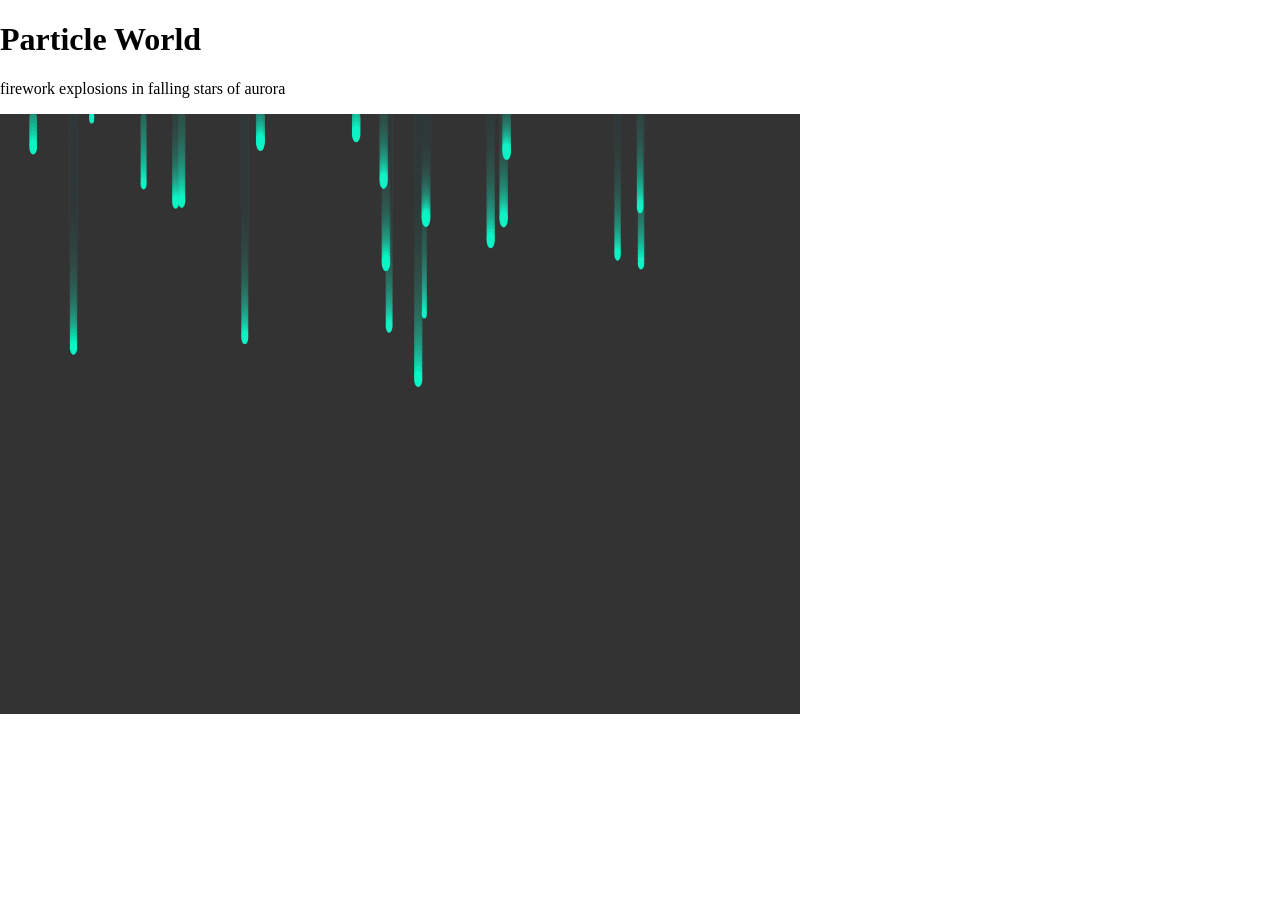
<file: _particleworld-template/index.html>
<!DOCTYPE html>
<html lang="en">

<head>
  <meta charset="UTF-8">
  <meta name="viewport" content="width=device-width, initial-scale=1.0">

  <title>Particle World</title>
  <link rel="stylesheet" href="css/style.css">
  <script src="lib/p5.js"></script>
  <!-- <script src="lib/p5.sound.js"></script> -->
</head>

<body>
  <h1>Particle World</h1>
  <p>firework explosions in falling stars of aurora </p>

  <div id="p5-canvas-container">
    <!-- p5 canvas will be appended here. -->
  </div>

  <!-- your script file should be included at the end of the body tag -->
  <!-- so that it can manipulate HTML elements above. -->
  <script src="js/script.js"></script>
</body>

</html>
</file>
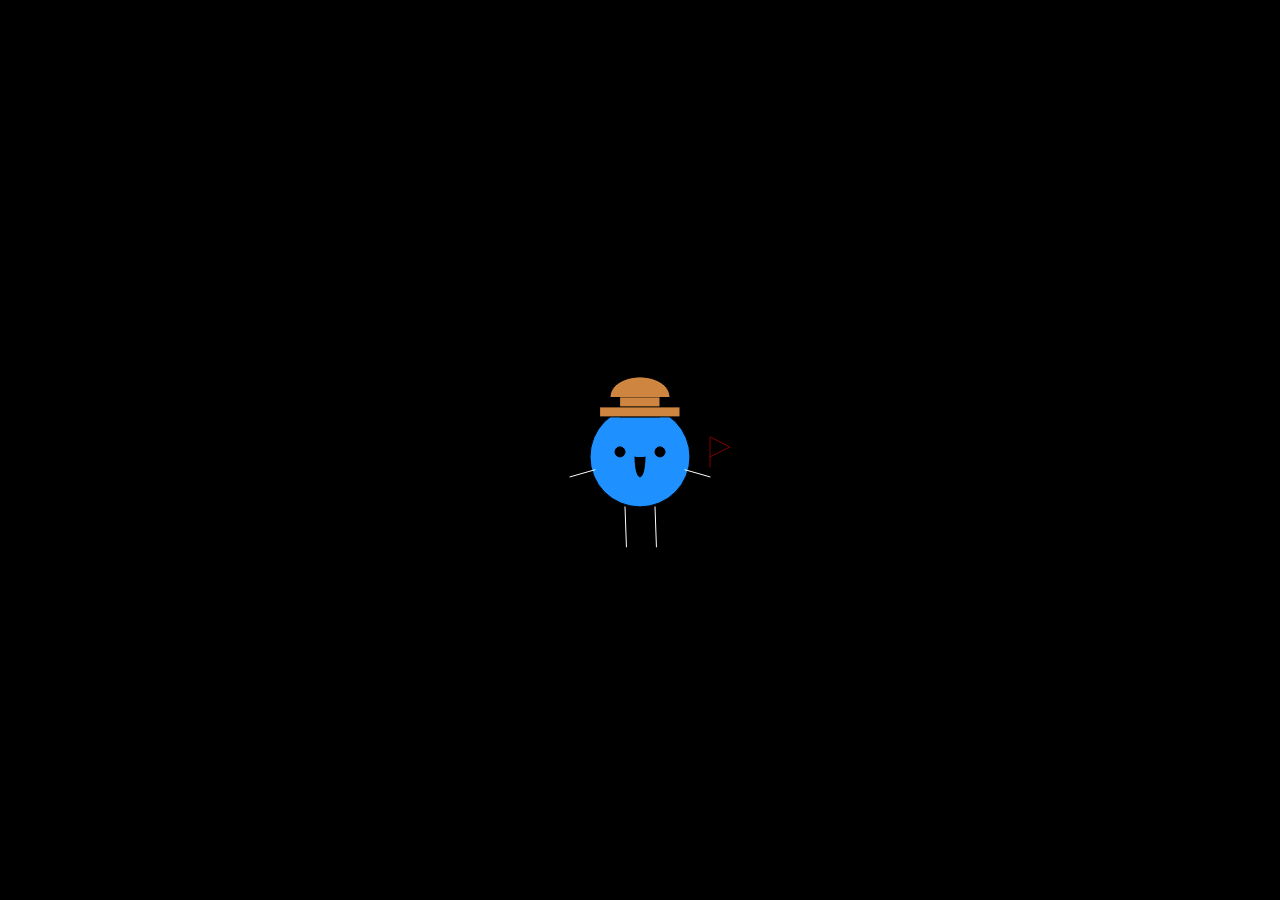
<file: object-dancers-template/index.html>
<!DOCTYPE html>
<html lang="en">

<head>
  <meta charset="utf-8" />
  <meta name="viewport" content="width=device-width, initial-scale=1.0">

  <title>CCLab | Object Dancer</title>

  <link rel="stylesheet" type="text/css" href="css/style.css">

  <script src="lib/p5.js"></script>
  <!-- Uncomment the line below if you use audio. -->
  <!-- <script src="lib/p5.sound.js"></script> -->
  <script src="js/floor.js"></script>
</head>

<body>
  <!-- the following div will contain the p5 canvas. -->
  <div id="p5-canvas-container">
    <!-- p5 canvas will be appended here. -->
  </div>

  <!-- the script tag below should always be at the bottom, right before the closing body tag -->
  <script src="js/sketch.js"></script>
</body>

</html>
</file>
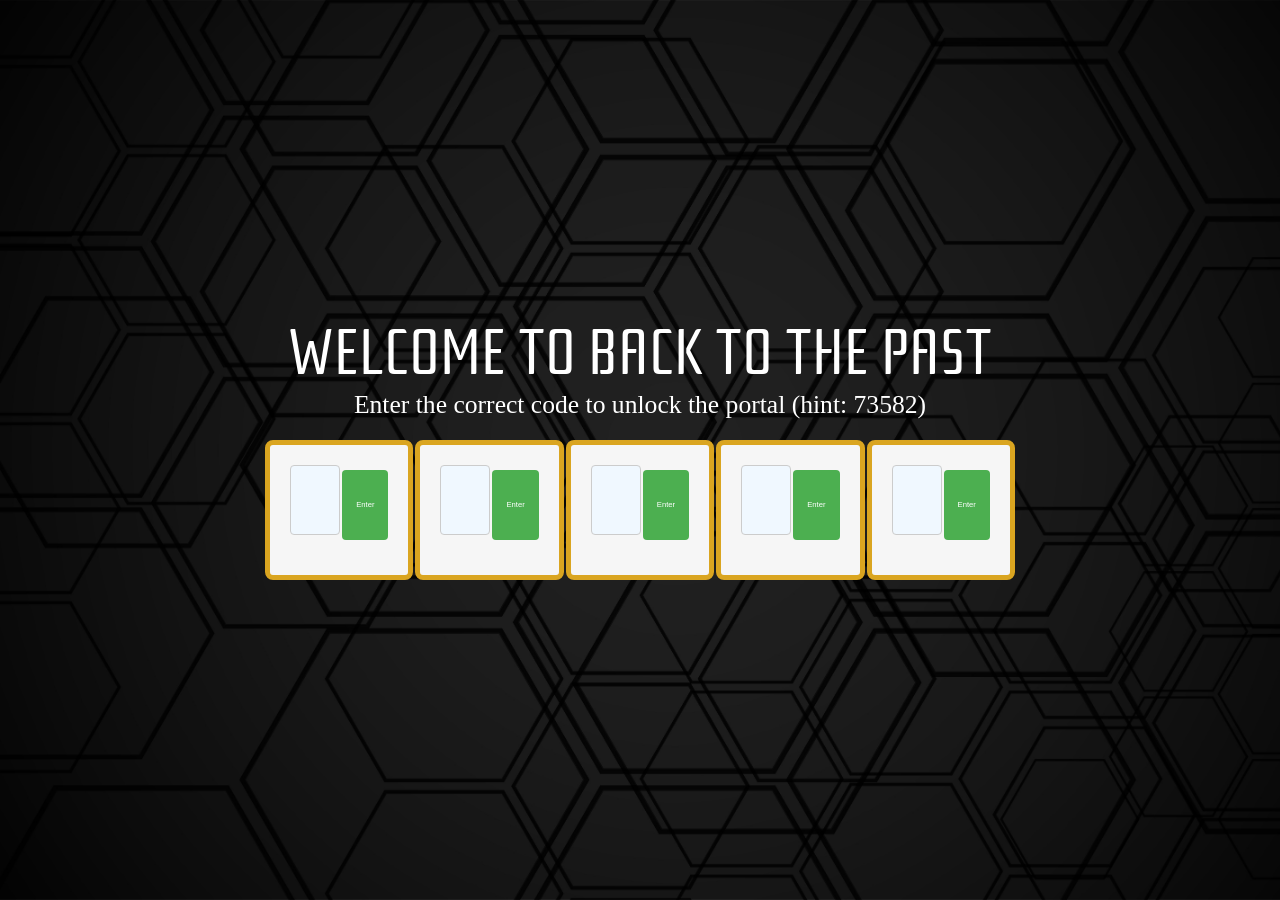
<file: project-b-draft/index.html>
<html lang="en">
<head>
    <meta charset="UTF-8">
    <meta name="viewport" content="width=device-width, initial-scale=1.0">
    <title>Welcome to the Portal</title>
    <link rel="stylesheet" href="CSS/main.css">
    <script src="JS/lib/p5.js"></script>
    <link
      rel="stylesheet"
      href="https://fonts.googleapis.com/css?family=Rationale"
    />
</head>
<body>
    <div class="bg-img">
        
        <div class="container">

            <header class="header">
                <div class="header-items">
                    <div class="title">WELCOME TO BACK TO THE PAST</div>
                    <span class="subtitle">Enter the correct code to unlock the portal (hint: 73582) </span>
                </div>
            </header>
            
            <div class="box" id="box1">
                <input type="number" id="input1">
                <button onclick="unlockBox(1)">Enter</button>
                <p class="status"></p>
            </div>
    
            <div class="box" id="box2">
                <input type="number" id="input2">
                <button onclick="unlockBox(2)">Enter</button>
                <p class="status"></p>
            </div>
    
            <div class="box" id="box3">
                <input type="number" id="input3">
                <button onclick="unlockBox(3)">Enter</button>
                <p class="status"></p>
            </div>
    
            <div class="box" id="box4">
                <input type="number" id="input4">
                <button onclick="unlockBox(4)">Enter</button>
                <p class="status"></p>
            </div>
    
            <div class="box" id="box5">
                <input type="number" id="input5">
                <button onclick="unlockBox(5)">Enter</button>
                <p class="status"></p>
            </div>
    
        </div>
    
    </div>
    
    <script src="JS/script.js"></script>
</body>
</html>
</file>
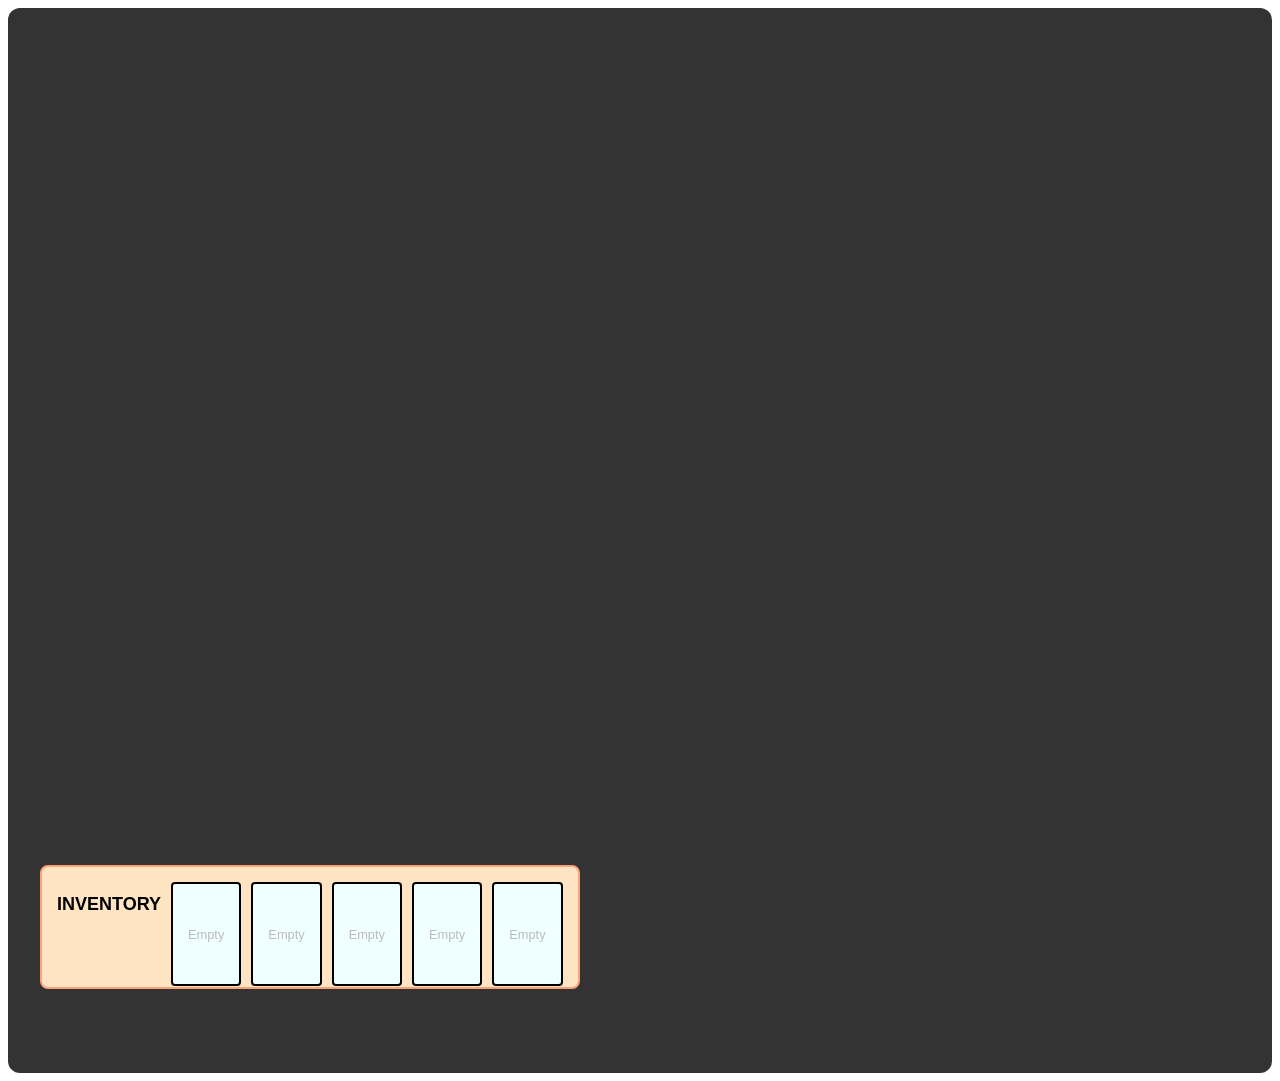
<file: project-b-draft/unlocked.html>
<html lang="en">
<head>
    <meta charset="UTF-8">
    <meta name="viewport" content="width=device-width, initial-scale=1.0">
    <title>unlocked</title>
    <link rel="stylesheet" href="CSS/index.css">
</head>
<body>
    <div class="game-box">

    </div>

    <div class="inventory">
    <h1 class="inventory-title">INVENTORY</h1>
        <div class="slot" onclick="selectslot(1)"></div>
        <div class="slot" onclick="selectslot(2)"></div>
        <div class="slot" onclick="selectslot(3)"></div>
        <div class="slot" onclick="selectslot(4)"></div>
        <div class="slot" onclick="selectslot(5)"></div>
    </div>
   
    <script src="JS/main.js"></script>
</body>
</html>
</file>
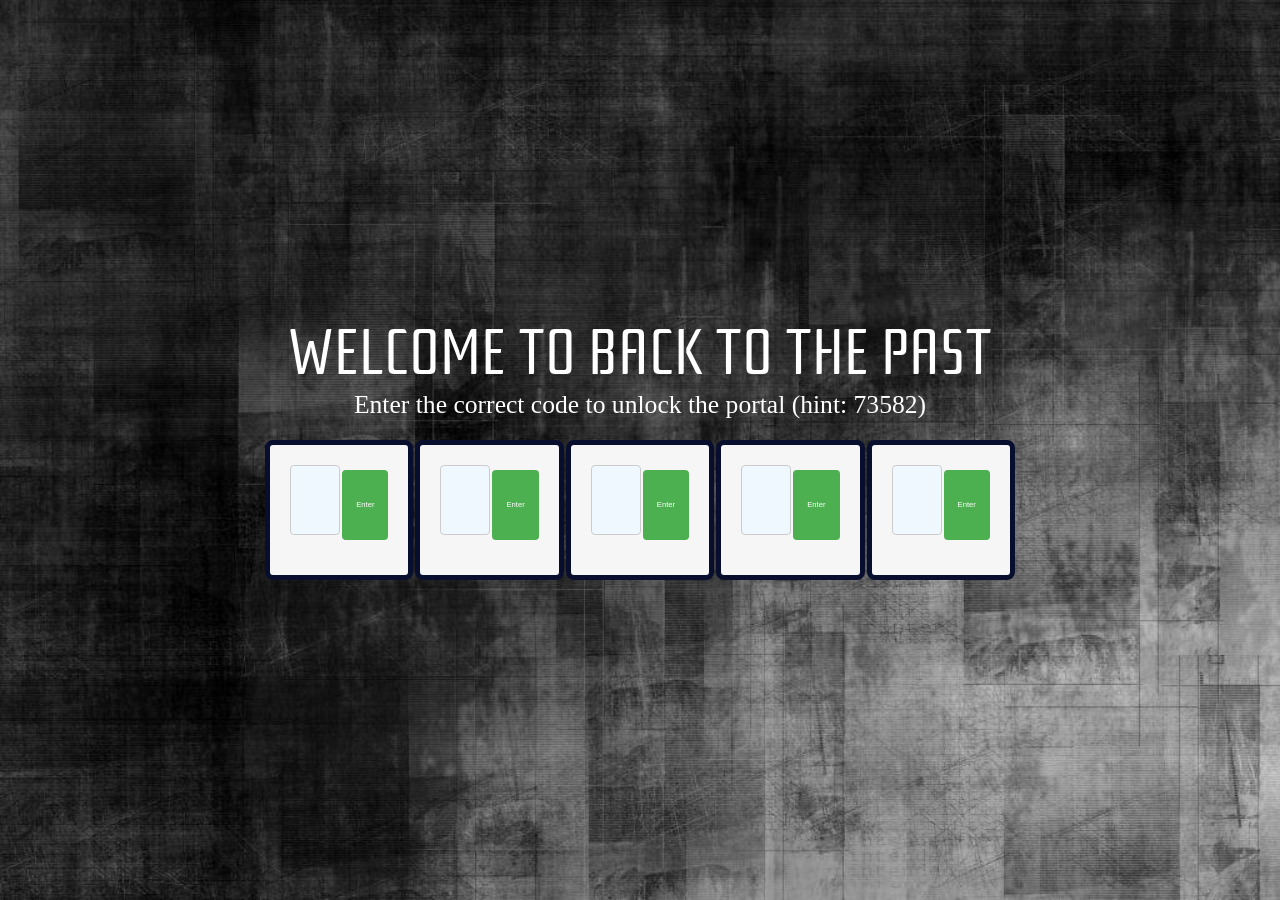
<file: ProjectB/homepage.html>
<html lang="en">
<head>
    <meta charset="UTF-8">
    <meta name="viewport" content="width=device-width, initial-scale=1.0">
    <title>Welcome to the Portal</title>
    <link rel="stylesheet" href="CSS/homepage.css">
    <script src="JS/lib/p5.js"></script>
    <link
      rel="stylesheet"
      href="https://fonts.googleapis.com/css?family=Rationale"
    />
</head>
<body>
    <div class="bg-img">
        
        <div class="container">

            <header class="header">
                <div class="header-items">
                    <div class="title">WELCOME TO BACK TO THE PAST</div>
                    <span class="subtitle">Enter the correct code to unlock the portal (hint: 73582) </span>
                </div>
            </header>
            
            <div class="box" id="box1">
                <input type="number" id="input1">
                <button onclick="unlockBox(1)">Enter</button>
                <p class="status"></p>
            </div>
    
            <div class="box" id="box2">
                <input type="number" id="input2">
                <button onclick="unlockBox(2)">Enter</button>
                <p class="status"></p>
            </div>
    
            <div class="box" id="box3">
                <input type="number" id="input3">
                <button onclick="unlockBox(3)">Enter</button>
                <p class="status"></p>
            </div>
    
            <div class="box" id="box4">
                <input type="number" id="input4">
                <button onclick="unlockBox(4)">Enter</button>
                <p class="status"></p>
            </div>
    
            <div class="box" id="box5">
                <input type="number" id="input5">
                <button onclick="unlockBox(5)">Enter</button>
                <p class="status"></p>
            </div>
    
        </div>
    
    </div>
    
    <script src="JS/script.js"></script>
</body>
</html>
</file>
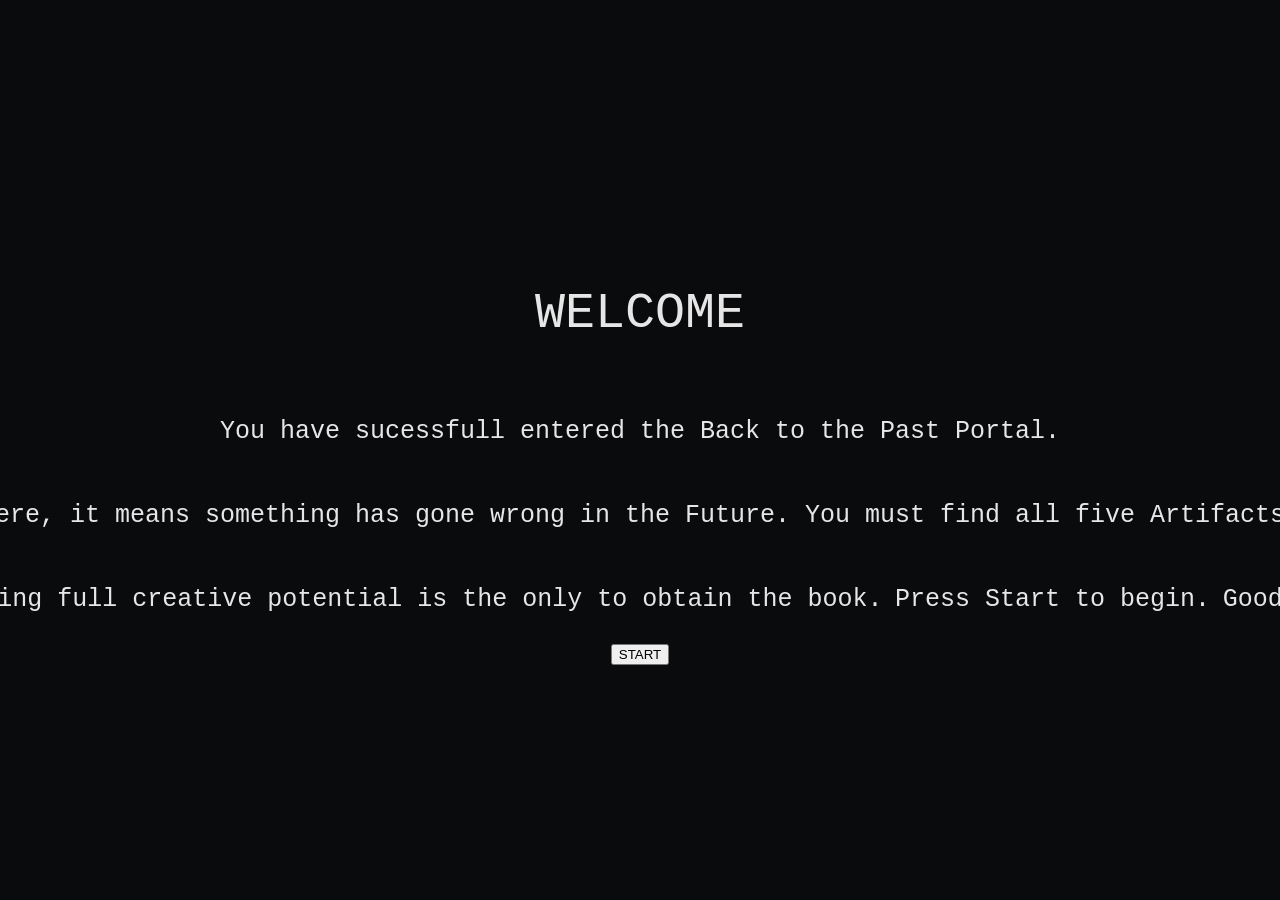
<file: ProjectB/intermediate.html>
<!DOCTYPE html>
<html lang="en">
<head>
    <meta charset="UTF-8">
    <meta name="viewport" content="width=device-width, initial-scale=1.0">
    <title>Intermediate</title>
    <link rel="stylesheet" href="CSS/intermediate.css">
    <link
      rel="stylesheet"
      href="https://fonts.googleapis.com/css?family=Rationale"
    />
</head>
<body>
    <div class="container">
            <p class="line1">WELCOME</p>
        <div class="typing">
            <p class="line2">You have sucessfull entered the Back to the Past Portal.</p>
        </div>
        <div class="typing">
            <p class="line3">If you are here, it means something has gone wrong in the Future. You must find all five Artifacts to save it.</p>
        </div>
        <div class="typing">
            <p class="line4">Unlocking full creative potential is the only to obtain the book.</p>
        </div>
        <div class="typing">
            <p class="line5">Press Start to begin.</p>
        </div>

        <div class="typing">
            <p class="line6">Good luck.</p>
        </div>
    </div>
    <button class="redirect-btn" onclick="redirect()">START</button>

</body>
</html>
</file>
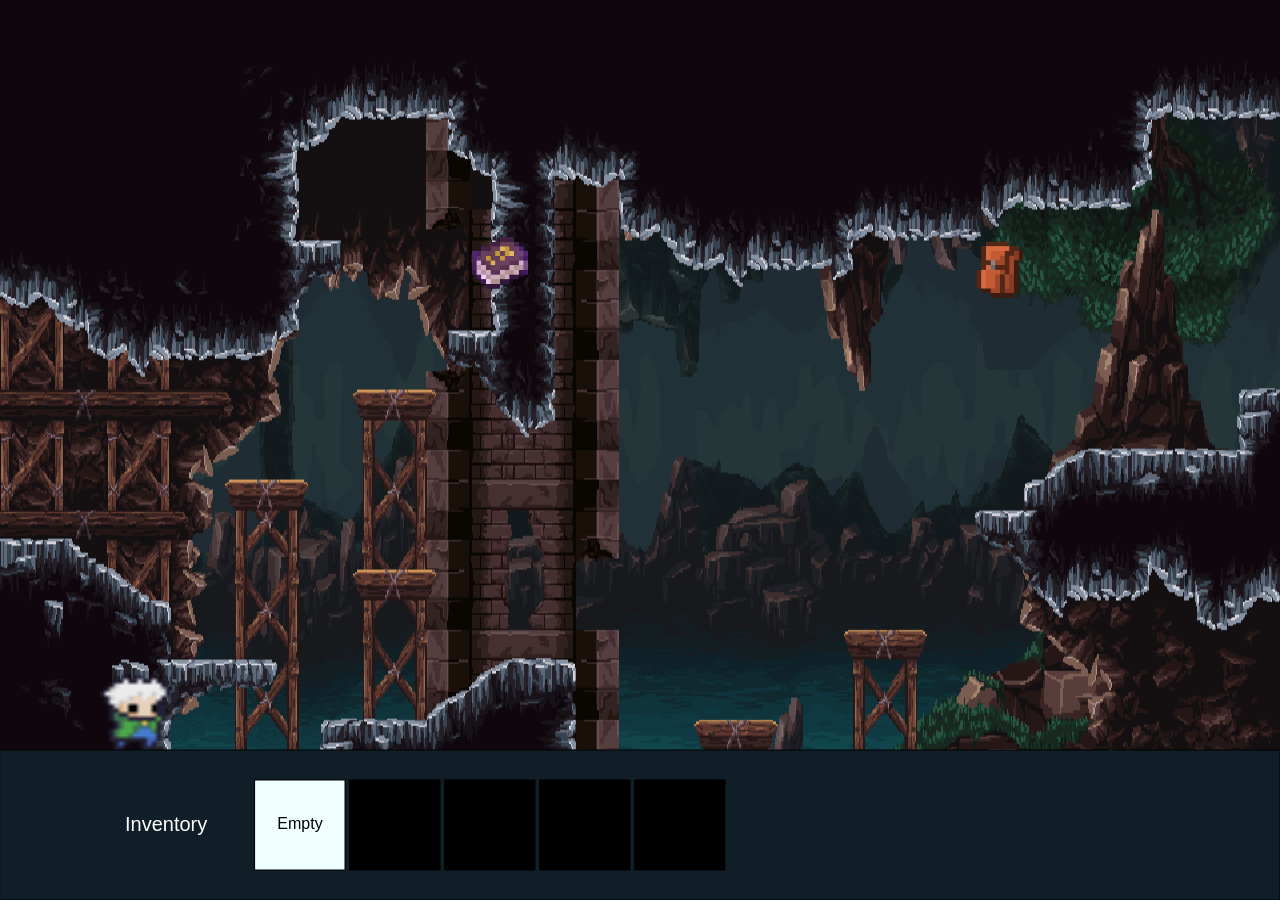
<file: ProjectB/main-game.html>
<!DOCTYPE html>
<html lang="en">

<head>
  <meta charset="UTF-8">
  <meta name="viewport" content="width=device-width, initial-scale=1.0">

  <title>Back to the Past</title>
  <link rel="stylesheet" href="CSS/maingame.css">
  <link
      rel="stylesheet"
      href="https://fonts.googleapis.com/css?family=Rationale"
    />
  <script src="JS/lib/p5.js" type="text/javascript"></script>
</head>

<body>

  <div id="p5-canvas-container">
  </div>

  <script src="JS/main.js"></script>
</body>

</html>
</file>
<file: _particleworld-template/css/style.css>
html, body {
  margin: 0;
  padding: 0;
}
canvas {
  display: block;
}
</file>
<file: object-dancers-template/css/style.css>
html,
body {
  margin: 0;
  padding: 0;
}

canvas {
  display: block;
}
</file>
<file: project-b-draft/CSS/main.css>
html {
    margin: 0;
    padding: 0;
    font-size: 62.5%;
    -webkit-box-sizing: border-box;
            box-sizing: border-box;
  }
body{
font-family: "Rationale", sans-serif;
    display: flex;
    justify-content: center;
    align-items: center;
    height: 100vh;
    background-color: #28282B;
    margin: 0;
}
.bg-img{
background-image: url(../media/hexpattern.jpg);
    background-size: cover;
    width: 100%;
    height: 100%;
    background-repeat: no-repeat;
    z-index: 1;
}
.container{
    padding-top: 280px;
    text-align: center;
}
.header{
    position: center;
    padding: 20px;
}
.header-items{
    color: white;
}
.title{
    color: white;
    font-size: 5vw;
}
.subtitle{
    color: white;
    font-size: 2vw;
font-family: Georgia, 'Times New Roman', Times, serif;
}
.box{
    background-color: #f6f6f6;
    padding: 20px;
    border: 5px solid goldenrod;
    display: inline-block;
    border-radius: 8px;
    height: 90px;
}
input {
    background-color: aliceblue;
    padding: 8px;
    margin: 10p;
    width: 50px;
    height: 70px;
    border: 1px solid #ccc;
    border-radius: 4px;
    text-align: center;
    font-size: 2.3vh;
}
button{
    padding: 8px 14px;
    height: 70px;
    background-color: #4CAf50;
    font-size: 0.6vw;
    color:  white;
    border:  none;
    border-radius: 4px;
}
.status{
    margin-top: 10px;
    font-weight: bold;
    font-size: 1vw;
}
</file>
<file: project-b-draft/CSS/index.css>
body{
    font-family: "Rationale", sans-serif;
    display: fixed;
    justify-content: center;
    align-items: center;
    height: 1065px;
}
.game-box{
    background-color: rgba(0,0,0,0.8);
    border-radius: 12px;
    height: 100%;
    width: 100%;
}
.inventory{
    position: relative;
    display: flex;
    justify-content: space-around;
    width: 40%;
    background-color: bisque;
    padding: 15px;
    gap: 10px;
    border: 2px solid lightsalmon;
    height: 10vh;
    border-radius: 8px;
    bottom: 13rem;
    left: 2rem;
}
.inventory-title{
    font-size: 2vh;
    margin-bottom: 10px;
    color: black;
}
.slot{
    width: 100px;
    height: 100px;
    background-color: azure;
    display: flex;
    border: 2px solid black;
    justify-content: center;
    align-items: center;
    position: relative;
    border-radius: 4px;
    transform: 0.2s ease;
}
.slot:hover{
    background-color: #cdcddb;
}

.slot::after{
    content:"Empty";
    color: #bbb;
    font-size: 1vw;
    position: absolute;
}
</file>
<file: ProjectB/CSS/homepage.css>
html {
    margin: 0;
    padding: 0;
    font-size: 62.5%;
    -webkit-box-sizing: border-box;
            box-sizing: border-box;
  }

body{
    font-family: "Rationale", sans-serif;
    display: flex;
    justify-content: center;
    align-items: center;
    height: 100vh;
    background-color: #28282B;
    margin: 0;
}

.bg-img{
    background-image: url(../media/largebackground.jpg);
    background-size: cover;
    width: 100%;
    height: 100%;
    background-repeat: no-repeat;
    z-index: 1;
}

.container{
    padding-top: 280px;
    text-align: center;
}

.header{
    position: center;
    padding: 20px;
}

.header-items{
    color: white;
}

.title{
    color: white;
    font-size: 5vw;
}

.subtitle{
    color: white;
    font-size: 2vw;
    font-family: Georgia, 'Times New Roman', Times, serif;
}

.box{
    background-color: #f6f6f6;
    padding: 20px;
    border: 5px solid rgb(7, 14, 46);
    display: inline-block;
    border-radius: 8px;
    height: 90px;
}

input {
    background-color: aliceblue;
    padding: 8px;
    margin: 10p;
    width: 50px;
    height: 70px;
    border: 1px solid #ccc;
    border-radius: 4px;
    text-align: center;
    font-size: 2.3vh;
}

button{
    padding: 8px 14px;
    height: 70px;
    background-color: #4CAf50;
    font-size: 0.6vw;
    color:  white;
    border:  none;
    border-radius: 4px;
}


.status{
    margin-top: 10px;
    font-weight: bold;
    font-size: 1vw;
}
</file>
<file: ProjectB/CSS/intermediate.css>
/*https://codepen.io/SitePoint/pen/YzxKGpa*/

body {
    font-family: Courier, monospace; 
    margin: 0;
    padding: 0;
    display: flex;
    flex-direction: column;
    justify-content: center;
    align-items: center;
    height: 100vh;
    background-color: #0a0b0c;
    color: #e6e6e6;
}

.container {
    text-align: center;
}

.typing{
    display: inline-block;
    white-space: nowrap;
    overflow: hidden;
}

.line1{
    font-size: 50px;
    overflow: hidden;
    width: 0;
    border-right: 3px solid white;
    animation: typing 1s steps(40, end) forwards, blink 0.5s step-end infinite alternate;
    white-space: nowrap;
}

.line2{
    font-size: 25px;
    overflow: hidden;
    width: 0;
    border-right: 3px solid white;
    animation: typing 1s steps(40, end) forwards, blink 0.5s step-end infinite alternate;
    white-space: nowrap;
    animation-delay: 1s;
}

.line3{
    font-size: 25px;
    overflow: hidden;
    width: 0;
    border-right: 3px solid white;
    animation: typing 1s steps(40, end) forwards, blink 0.5s step-end infinite alternate;
    animation-delay: 2s;
}

.line4{
    font-size: 25px;
    overflow: hidden;
    width: 0;
    border-right: 3px solid white;
    animation: typing 1s steps(40, end) forwards, blink 0.5s step-end infinite alternate;
    white-space: nowrap;
    animation-delay: 3s;
}

.line5{
    font-size: 25px;
    overflow: hidden;
    width: 0;
    border-right: 3px solid white;
    animation: typing 1s steps(40, end) forwards, blink 0.5s step-end infinite alternate;
    white-space: nowrap;
    animation-delay: 4s;
}

.line6{
    font-size: 25px;
    overflow: hidden;
    width: 0;
    border-right: 3px solid white;
    animation: typing 1s steps(40, end) forwards, blink 0.5s step-end infinite alternate;
    white-space: nowrap;
    animation-delay: 5s;
}

@keyframes typing {
    from {width: 0;}
    to {width: 100%;}
}

@keyframes blink {
    from {
        border-right-color: transparent;
    }
    to {
        border-right-color: white;
    }
}

@media screen and (max-width: 600px) {
    .typing {
      font-size: 1.5em;
    }
  }
  
  @media screen and (max-width: 400px) {
    .typing {
      font-size: 1.2em;
    }
  }
</file>
<file: ProjectB/CSS/maingame.css>
html, body {
    margin: 0;
    padding: 0;
  }
</file>
